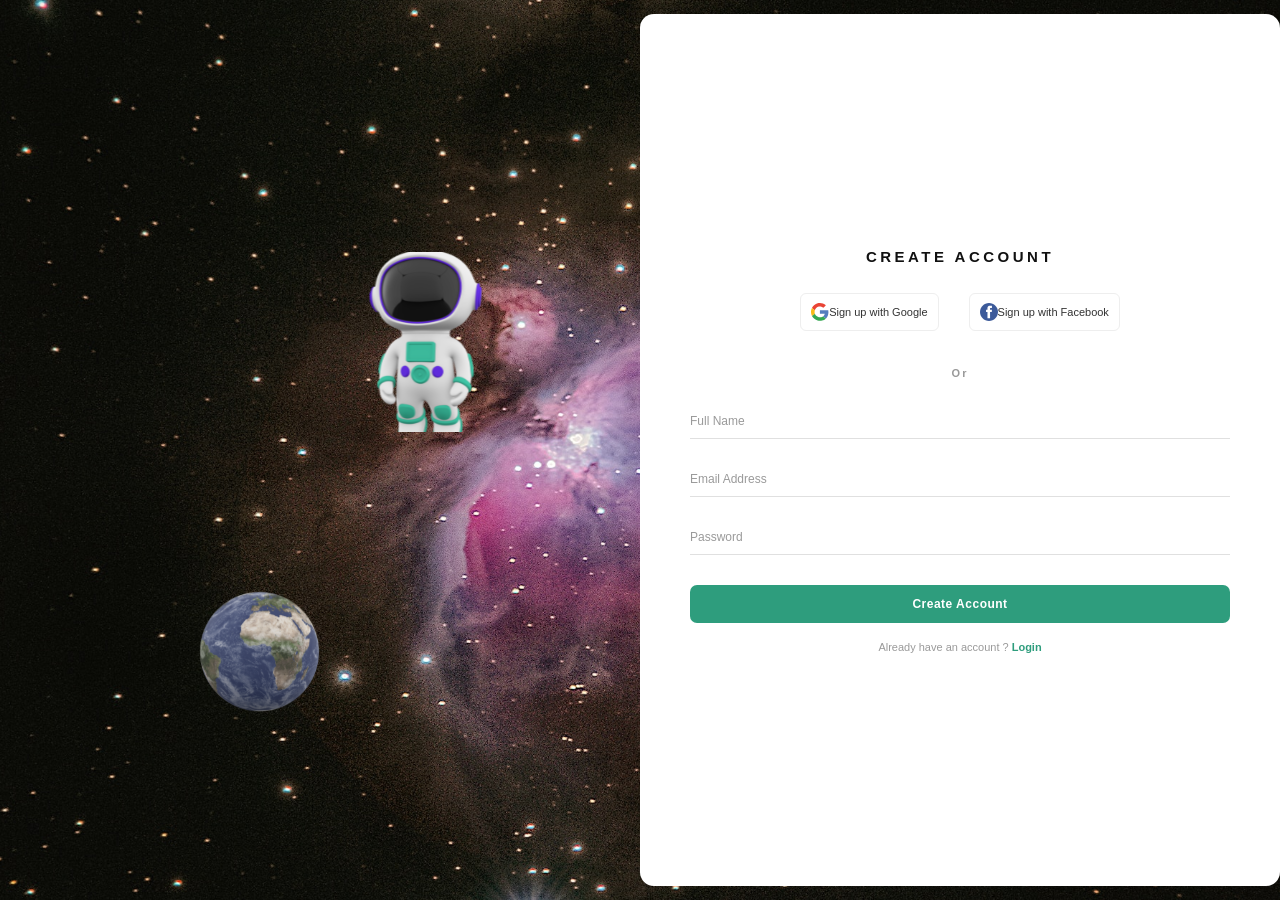
<file: Site 1 - Pendente/index.html>
<!DOCTYPE html>
<html>

<head>
  <meta charset="UTF-8">
  <meta name="viewport" content="width=device-width, initial-scale=1.0">
  <link rel="stylesheet" href="index.css">
  <title>Site 1</title>
</head>
<body>
  <main class="raiz">
    <section class="section1">
      <div class="planeta"></div>
      <div class="astronauta"></div>
    </section>
    <section class="section2">
      <p>Create Account </p>
      <div class="icons">
        <div class="vicons">
          <img src="XMLID_28_.svg">
          <p>Sign up with Google </p>
        </div>
        <div class="vicons">
          <img src="facebook-3 logo.svg">
          <p>Sign up with Facebook </p>
        </div>
      </div>
      <p>Or</p>
      <input type="text" placeholder="Full Name">
      <input type="email" placeholder="Email Address">
      <input type="password" placeholder="Password">
      <button>Create Account </button>
      <p>Already have an account ? <span>Login</span></p>
    </section>
  </main>
</body>

</html>
</file>
<file: Site 1 - Pendente/index.css>
*{
  margin:0;
  padding:0;
  box-sizing:border-box;
  font-family: 'Inter', Arial, sans-serif;
}

.raiz{
  display:flex;
  min-height:100vh;
  width:100%;
  background-image: url('./MacBook\ Pro\ 14_\ -\ 2.svg');
  background-size: cover;
  background-position: center;
  background-repeat: no-repeat;
}

.section1{
  min-width: 50%;
}

/* Terra */
.planeta{
  position:absolute;
  left: 12%;
  bottom: 8%;
  width: 260px;
  height: 260px;
  background-image: url('./dVectary\ texture.svg');
  background-size: contain;
  background-repeat: no-repeat;
}

/* Astronauta */
.astronauta{
  position:absolute;
  left: 28%;
  top: 28%;
  width: 140px;
  height: 180px;
  background-image: url('./Vectary\ texture.svg');
  background-repeat: no-repeat;
  background-position: center;
}

/* LADO DIREITO */
.section2{
  min-width: 50%;
  background: #ffffff;
  border-radius: 14px;
  margin: 14px 14px 14px 0;
  padding: 45px 50px;
  display:flex;
  flex-direction: column;
  justify-content: center;
}

/* Título Create Account */
.section2 > p:first-child{
  text-align:center;
  font-size: 15px;
  font-weight: 800;
  letter-spacing: 3.5px;
  text-transform: uppercase;
  color: #111;
  margin-bottom: 28px;
}

/* Container dos botões Google / Facebook */
.icons{
  display:flex;
  gap: 30px;
  justify-content: center;
  margin-bottom: 18px;
}

.vicons{
  display:flex;
  align-items:center;
  justify-content:center;
  border: 1px solid #eeeeee;
  border-radius: 6px;
  padding: 9px 10px;
  cursor:pointer;
  background:#fff;
}

.vicons:hover{
  background:#f9f9f9;
}

.vicons img{
  width:18px;
  height:18px;
  object-fit: contain;
}

.vicons p{
  font-size: 11px;
  font-weight: 500;
  color:#333;
}

/* - OR - */
.section2 > p:nth-of-type(2){
  text-align:center;
  font-size:11px;
  font-weight:700;
  letter-spacing:2px;
  color:#999;
  margin: 18px 0 22px 0;
}

/* Inputs */
.section2 input{
  width:100%;
  border:none;
  border-bottom:1px solid #e0e0e0;
  padding: 12px 0 10px 0;
  margin-bottom: 20px;
  outline:none;
  font-size:13px;
  color:#333;
}

.section2 input::placeholder{
  color:#9a9a9a;
  font-size:12px;
}

.section2 input:focus{
  border-bottom-color:#2e9d7d;
}

.section2 button{
  width:100%;
  background:#2e9d7d;
  color:#fff;
  border:none;
  border-radius:7px;
  padding:12px;
  font-size:12px;
  font-weight:700;
  letter-spacing:0.5px;
  cursor:pointer;
  margin-top:10px;
  transition:.2s;
}

.section2 button:hover{
  background:#268a6a;
}

/* Já tem conta? */
.section2 > p:last-child{
  text-align:center;
  font-size:11px;
  color:#9a9a9a;
  margin-top:18px;
}

.section2 > p:last-child span{
  color:#2e9d7d;
  font-weight:700;
  cursor:pointer;
}
</file>
